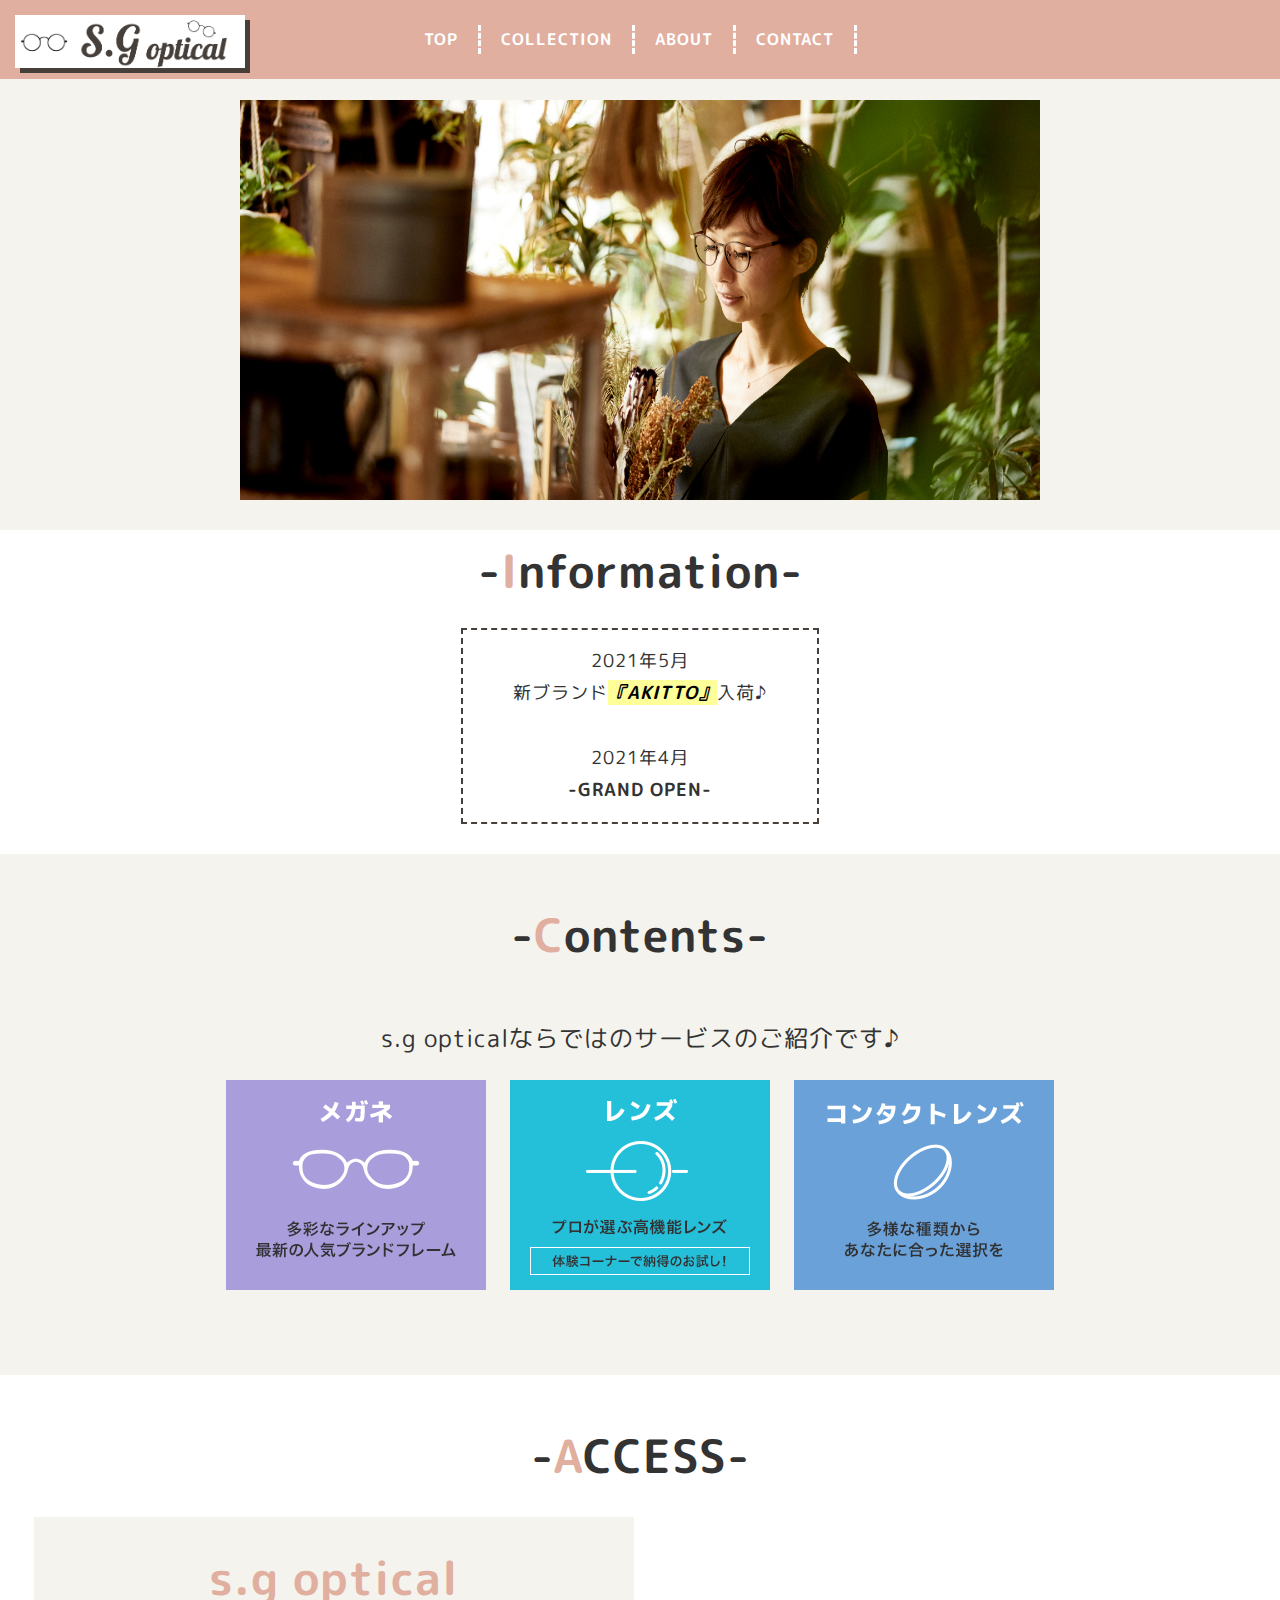
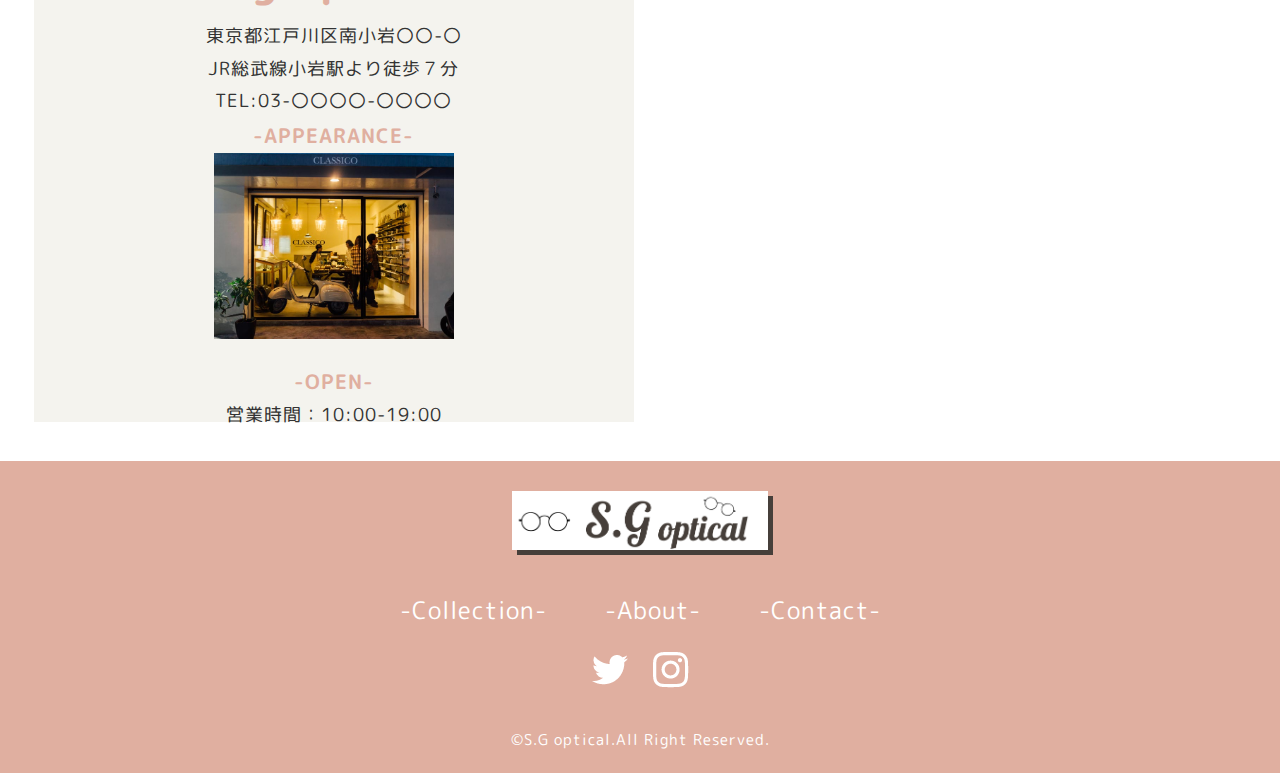
<file: index.html>
<!DOCTYPE html>
<html>
    <head>
        <meta charset="UTF-8">
        <title>可愛いメガネ専門店『SG.OPTICAL』</title>
        <meta name="description" content="「可愛いメガネと快適な視生活を皆様へ」というビジョンを掲げ、最高のサービスを提供します">
        <meta name="keywords" content="メガネ,東京,眼鏡">
        <meta name="viewport" content="width=device-width, initial-scale=1.0">
        <meta property="og:title" content="可愛いメガネ専門店『SG.OPTICAL』">
        <meta property="og:type" content="article">
        <meta property="og:url" content="https://sg-optical.com">
        <meta property="og:image" content="img/logo.png">
        <meta property="og:description" content="「可愛いメガネと快適な視生活を皆様へ」というビジョンを掲げ、最高のサービスを提供します">
        <meta property="og:site_name" content="メガネ屋">
        <link rel="icon" href="favicon.ico">
        <link rel="apple-touch-icon" sizes="180×180" href="img/logo.png">
        <link rel="stylesheet" type="text/css" href="css/reset.css">
        <link rel="stylesheet" type="text/css" href="css/common1.css">
        <link rel="stylesheet" type="text/css" href="css/index.css">
        <link rel="preconnect" href="https://fonts.gstatic.com">
        <link href="https://fonts.googleapis.com/css2?family=M+PLUS+Rounded+1c:wght@100;300;400;500&display=swap" rel="stylesheet">
      </head>
<body>
  <header>
    <div class="header_all">
      <a href="index.html" class="logo">
        <img src="img/megane_top.png" class="megane_top" alt="ロゴ画像">
      </a>
      <nav class="navbar">
        <ul>
          <li><a href="index.html">TOP</a></li>
          <li><a href="html/collection.html">COLLECTION</a></li>
          <li><a href="html/about.html">ABOUT</a></li>
          <li><a href="html/contact.html">CONTACT</a></li>
        </ul>
      </nav>
    </div>
    <p class="drawer"></p>
  </header>

  <main>
    <section class="top">
      <div class="top_bg">
        <p class="top_img">
          <img src="img/top.jpg" class="top_img" alt="トップ画像">
        </p>
      </div>
    </section> 
  
  <section class="information">
    <div class="inner">
      <h1>-<span>I</span>nformation-</h1>
    </div>
    <div class="text">
      <ul>
        <li>2021年5月<br>新ブランド<mark>『AKITTO』</mark>入荷♪</li><br>
        <li>2021年4月<br><strong>-GRAND OPEN-</strong></li>
      </ul>
    </div>
  </section>

  <section class="contents">
    <div class="inner">
      <div class="intro">
        <h1>-<span>C</span>ontents-</h1>
        <p class="contents_txt">
          s.g opticalならではのサービスのご紹介です♪
        </p>
      </div>
      <div class="contents_list">
        <div class="contents_item">
          <a href="html/collection.html" class="top_contents_link">
            <div class="contents_arrow">
              <img src="img/cont01.png" alt="メガネの画像">
            </div>
          </a>
        </div>
        <div class="contents_item">
          <a href="html/collection.html" class="top_contents_link">
            <div class="contents_arrow">
              <img src="img/cont02.png" alt="レンズの画像">
            </div>
          </a>
        </div>
        <div class="contents_item2">
          <a href="html/collection.html" class="top_contents_link">
            <div class="contents_arrow">
              <img src="img/cont03.png" alt="コンタクトの画像">
            </div>
          </a>
        </div>
      </div>
    </div>
  </section>

  <section class="access">
    <div class="inner">
      <h1>-<span>A</span>CCESS-</h2>
      <div class="frame">
        <div class="txt">
          <h4>s.g optical</h4>
          <p>
            東京都江戸川区南小岩〇〇-〇
          </p>
          <p>
            JR総武線小岩駅より徒歩７分
          </p>
          <p>TEL:03-〇〇〇〇-〇〇〇〇</p>
        </div>
        <h4 class="sub_title"><span>-APPEARANCE-</span></h4>
         <img class="photo" src="img/access.jpg" alt="外観写真">
        <h4 class="sub_title"><span>-OPEN-</span></h4>
        <p class="time">営業時間：10:00-19:00
      </div>
      <iframe src="https://www.google.com/maps/embed?pb=!1m18!1m12!1m3!1d1715.6880238604795!2d139.88278189234862!3d35.731444681008284!2m3!1f0!2f0!3f0!3m2!1i1024!2i768!4f13.1!3m3!1m2!1s0x60188677c8582925%3A0xfad9e51837071732!2z44CSMTMzLTAwNTYg5p2x5Lqs6YO95rGf5oi45bed5Yy65Y2X5bCP5bKp77yX5LiB55uu77yT77yQ4oiS77yX!5e0!3m2!1sja!2sjp!4v1621141405520!5m2!1sja!2sjp" width="600" height="450" style="border:0;" allowfullscreen="" loading="lazy"></iframe>
     </div>     
  </section>

  <footer>
    <div class="footer_logo">
      <a href="index.html">
        <img src="img/megane_top.png" alt="ロゴ画像">
      </a>
    </div>
    <ul class="footer_list">
      <li class="footer_item">
        <a href="html/collection.html">-Collection-</a>
      </li>
      <li class="footer_item">
        <a href="html/about.html">-About-</a>
      </li>
      <li class="footer_item">
        <a href="html/contact.html">-Contact-</a>
      </li>
    </ul>
    <ul class="footer_sns">
      <li class="sns_icon1">
        <a href="#"><img src="img/twitter.png" alt="Twitterアイコン"></a>
      </li>
      <li class="sns_icon2">
        <a href="#"><img src="img/instagram.png" alt="Instagramアイコン"></a>
      </li>
    </ul>
    <small class="footer_txt">©S.G optical.All Right Reserved.</small>
  </footer>
  </main>

<script src="https://ajax.googleapis.com/ajax/libs/jquery/3.5.1/jquery.min.js"></script>
<script type="text/javascript" src="/js/common.js"></script>
</body>
</html>
</file>
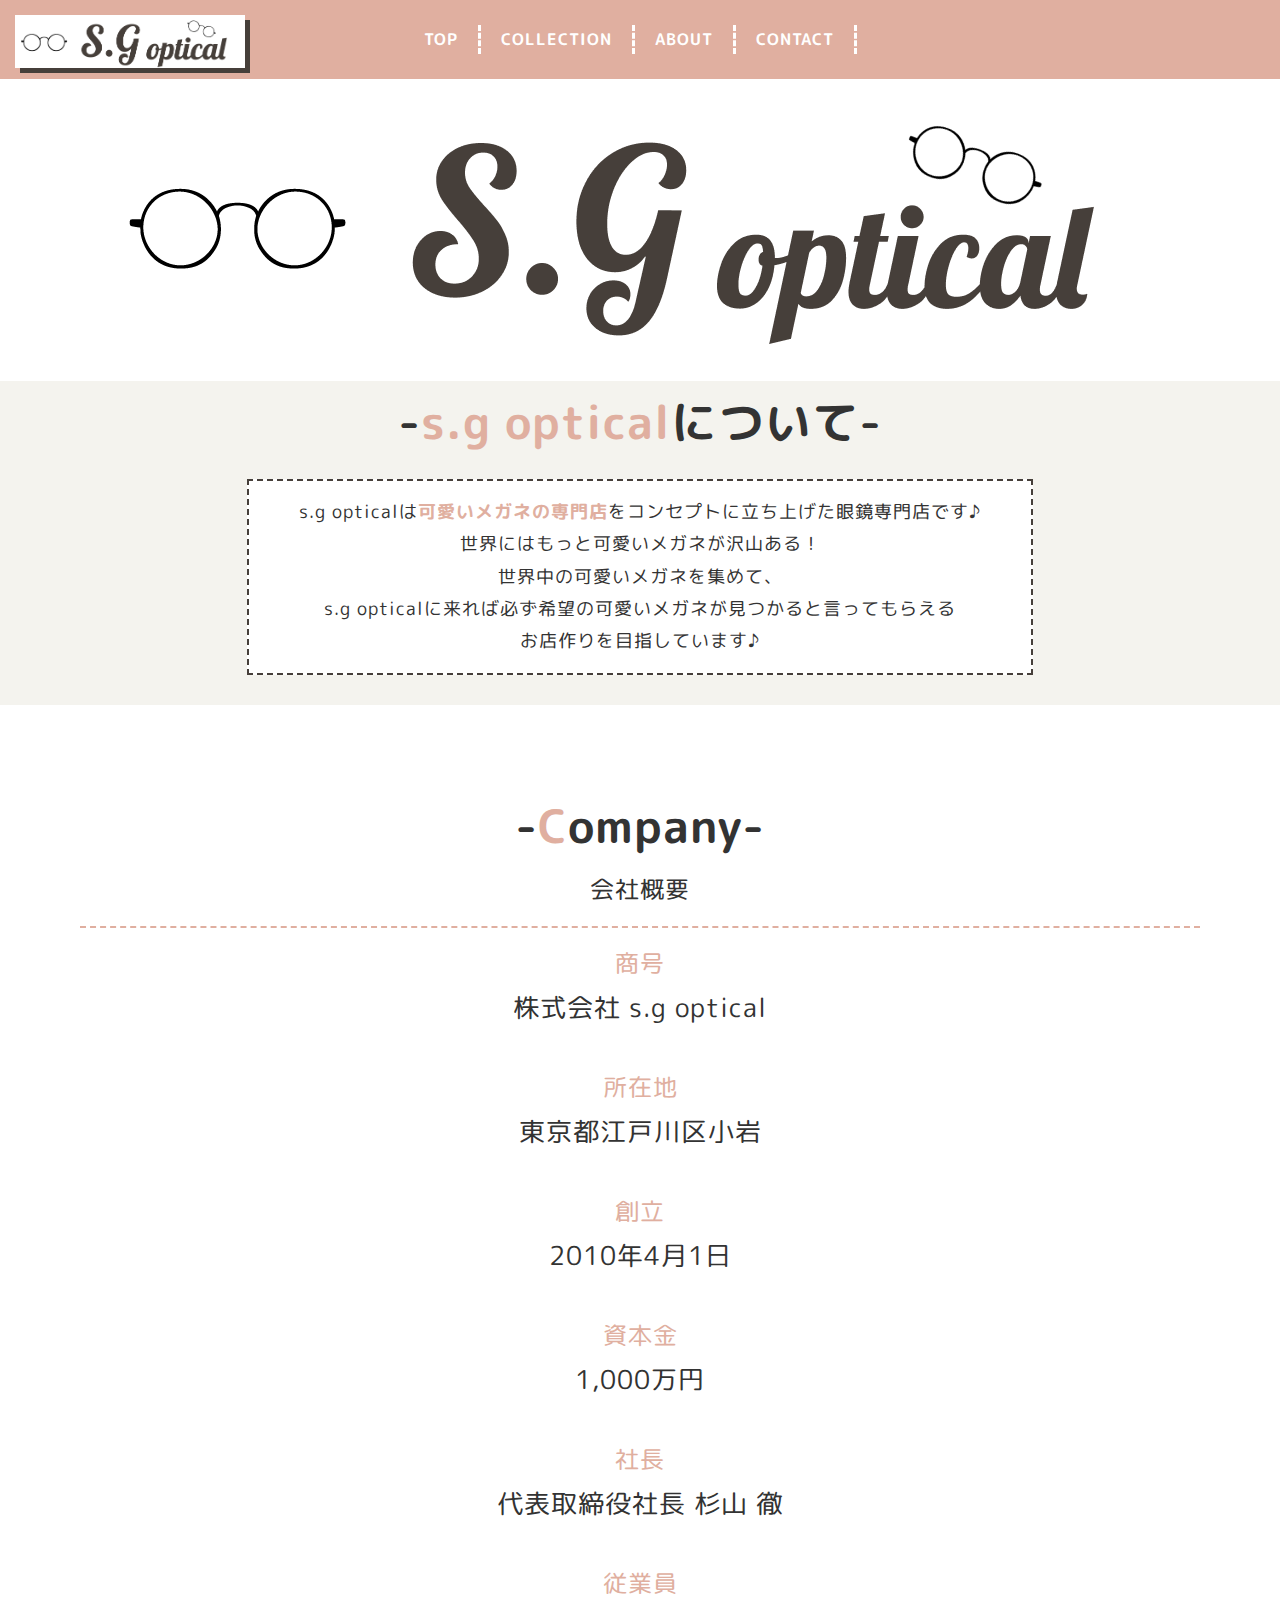
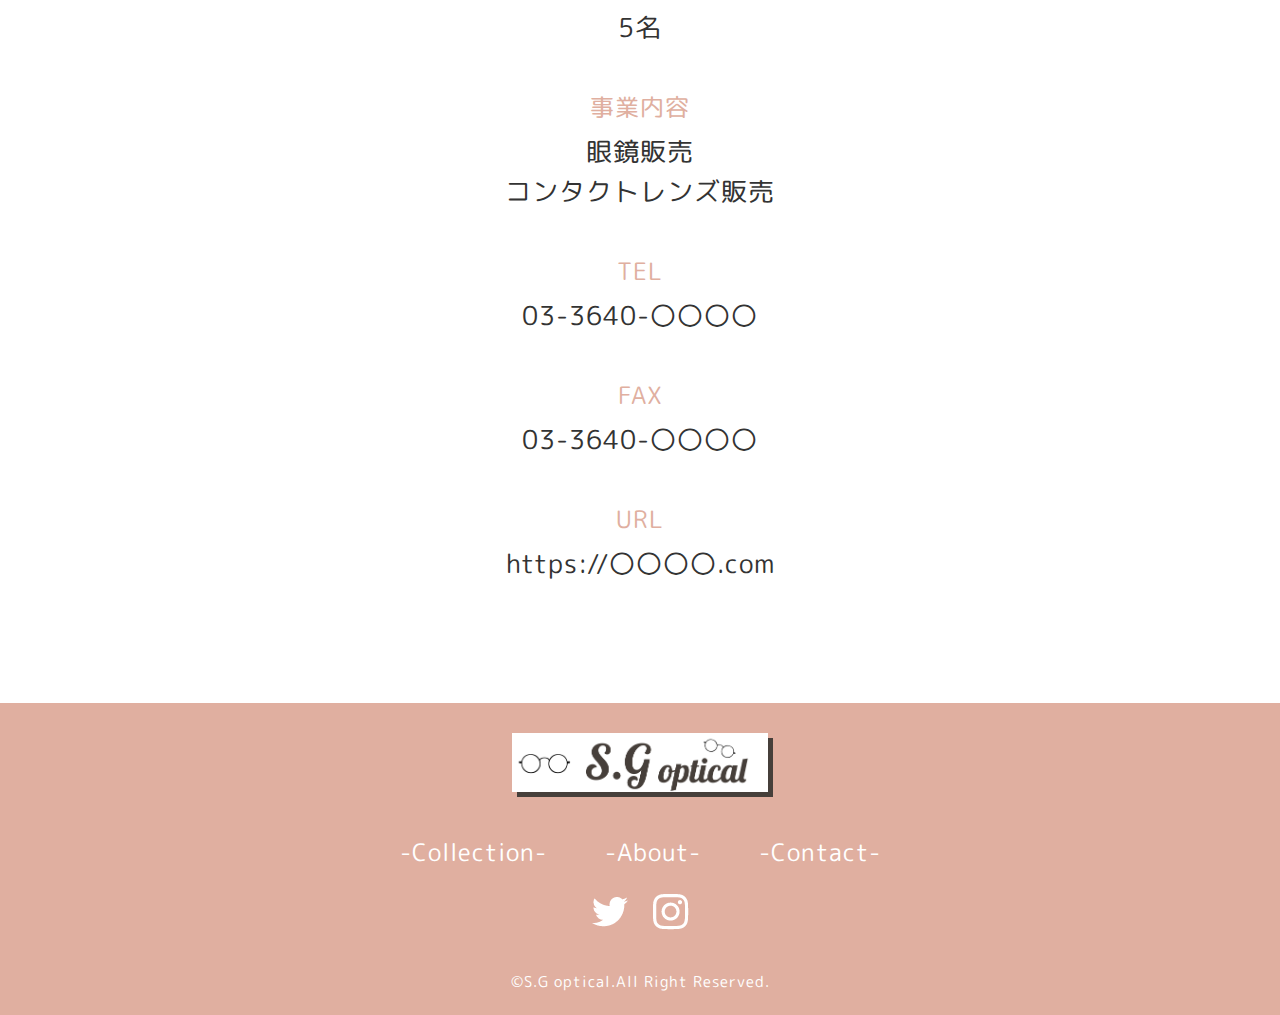
<file: html/about.html>
<!DOCTYPE html>
<html>
    <head>
        <meta charset="UTF-8">
        <title>可愛いメガネ専門店『SG.OPTICAL』</title>
        <meta name="description" content="「可愛いメガネと快適な視生活を皆様へ」というビジョンを掲げ、最高のサービスを提供します">
        <meta name="keywords" content="メガネ,東京,眼鏡">
        <meta name="viewport" content="width=device-width, initial-scale=1.0">
        <meta property="og:title" content="可愛いメガネ専門店『SG.OPTICAL』">
        <meta property="og:type" content="article">
        <meta property="og:url" content="https://sg-optical.com">
        <meta property="og:image" content="img/logo.png">
        <meta property="og:description" content="「可愛いメガネと快適な視生活を皆様へ」というビジョンを掲げ、最高のサービスを提供します">
        <meta property="og:site_name" content="メガネ屋">
        <link rel="icon" href="favicon.ico">
        <link rel="apple-touch-icon" sizes="180×180" href="img/logo.png">
        <link rel="stylesheet" type="text/css" href="../css/reset.css">
        <link rel="stylesheet" type="text/css" href="../css/common1.css">
        <link rel="stylesheet" type="text/css" href="../css/about.css">
        <link rel="preconnect" href="https://fonts.gstatic.com">
        <link href="https://fonts.googleapis.com/css2?family=M+PLUS+Rounded+1c:wght@100;300;400;500&display=swap" rel="stylesheet">
      </head>
<body>

<header>
    <div class="header_all">
        <a href="../index.html" class="logo">
        <img src="../img/megane_top.png" alt="ロゴ画像">
      </a>
      <nav class="navbar">
        <ul>
          <li><a href="../index.html">TOP</a></li>
          <li><a href="../html/collection.html">COLLECTION</a></li>
          <li><a href="about.html">ABOUT</a></li>
          <li><a href="../html/contact.html">CONTACT</a></li>
        </ul>
      </nav>
    </div>
    <p class="drawer"></p>
</header>

  <main>
    <section class="top">
       <div class="top_bg">
         <p class="top_img">
           <img src="../img/megane_top.png" alt="トップ画像">
         </p>
       </div>
     </section> 

     <section class="about_sg">
        <div class="inner">
          <h1>-<span>s.g optical</span>について-</h1>
        </div>
        <div class="text">
          <p>
            s.g opticalは<strong>可愛いメガネの専門店</strong>をコンセプトに立ち上げた眼鏡専門店です♪<br>
            世界にはもっと可愛いメガネが沢山ある！<br>世界中の可愛いメガネを集めて、<br>
            s.g opticalに来れば必ず希望の可愛いメガネが見つかると言ってもらえる<br>お店作りを目指しています♪
          </p>
        </div>
     </section>

     <section class="company_section">
                <div class="company_inner">
                    <div class="intro">
                        <h1>-<span>C</span>ompany-</h1>
                        <p class="company_txt">
                         会社概要
                        </p>
                      </div>
                    <ul class="company_list">
                        <li>
                          <span>商号</span><p>株式会社 s.g optical</p>
                        </li>
                        <li>
                          <span>所在地</span>
                          <p>東京都江戸川区小岩</p>
                        </li>
                        <li>
                          <span>創立</span>
                          <p>2010年4月1日</p>
                        </li>
                        <li>
                          <span>資本金</span>
                          <p>1,000万円</p>
                        </li>
                        <li>
                          <span>社長</span>
                          <p>代表取締役社長  杉山 徹</p>
                        </li>
                        <li>
                          <span>従業員</span>
                          <p>5名</p>
                        </li>
                        <li>
                          <span>事業内容</span>
                          <p>
                            眼鏡販売<br>
                            コンタクトレンズ販売<br>
                          </p>
                        </li>
                        <li>
                          <span>TEL</span>
                          <p><a href="">03-3640-〇〇〇〇</a></p>
                          </li>
                        <li>
                          <span>FAX</span>
                          <p><a href="">03-3640-〇〇〇〇</a></p>
                        </li>
                        <li>
                          <span>URL</span>
                          <p><a href="">https://〇〇〇〇.com</a></p>
                        </li>
                      </ul>
                </div>
              </div>
          </section>
  </main>

  <footer>
    <div class="footer_logo">
      <a href="../index.html">
        <img src="../img/megane_top.png" alt="ロゴ画像">
      </a>
    </div>
    <ul class="footer_list">
      <li class="footer_item">
        <a href="../html/collection.html">-Collection-</a>
      </li>
      <li class="footer_item">
        <a href="about.html">-About-</a>
      </li>
      <li class="footer_item">
        <a href="../html/contact.html">-Contact-</a>
      </li>
    </ul>
    <ul class="footer_sns">
      <li class="sns_icon1">
        <a href="#"><img src="../img/twitter.png" alt="Twitterアイコン"></a>
      </li>
      <li class="sns_icon2">
        <a href="#"><img src="../img/instagram.png" alt="Instagramアイコン"></a>
      </li>
    </ul>
    <small class="footer_txt">©S.G optical.All Right Reserved.</small>
  </footer>

<script src="https://ajax.googleapis.com/ajax/libs/jquery/3.5.1/jquery.min.js"></script>
<script type="text/javascript" src="../js/common.js"></script>
</body>
</html>
</file>
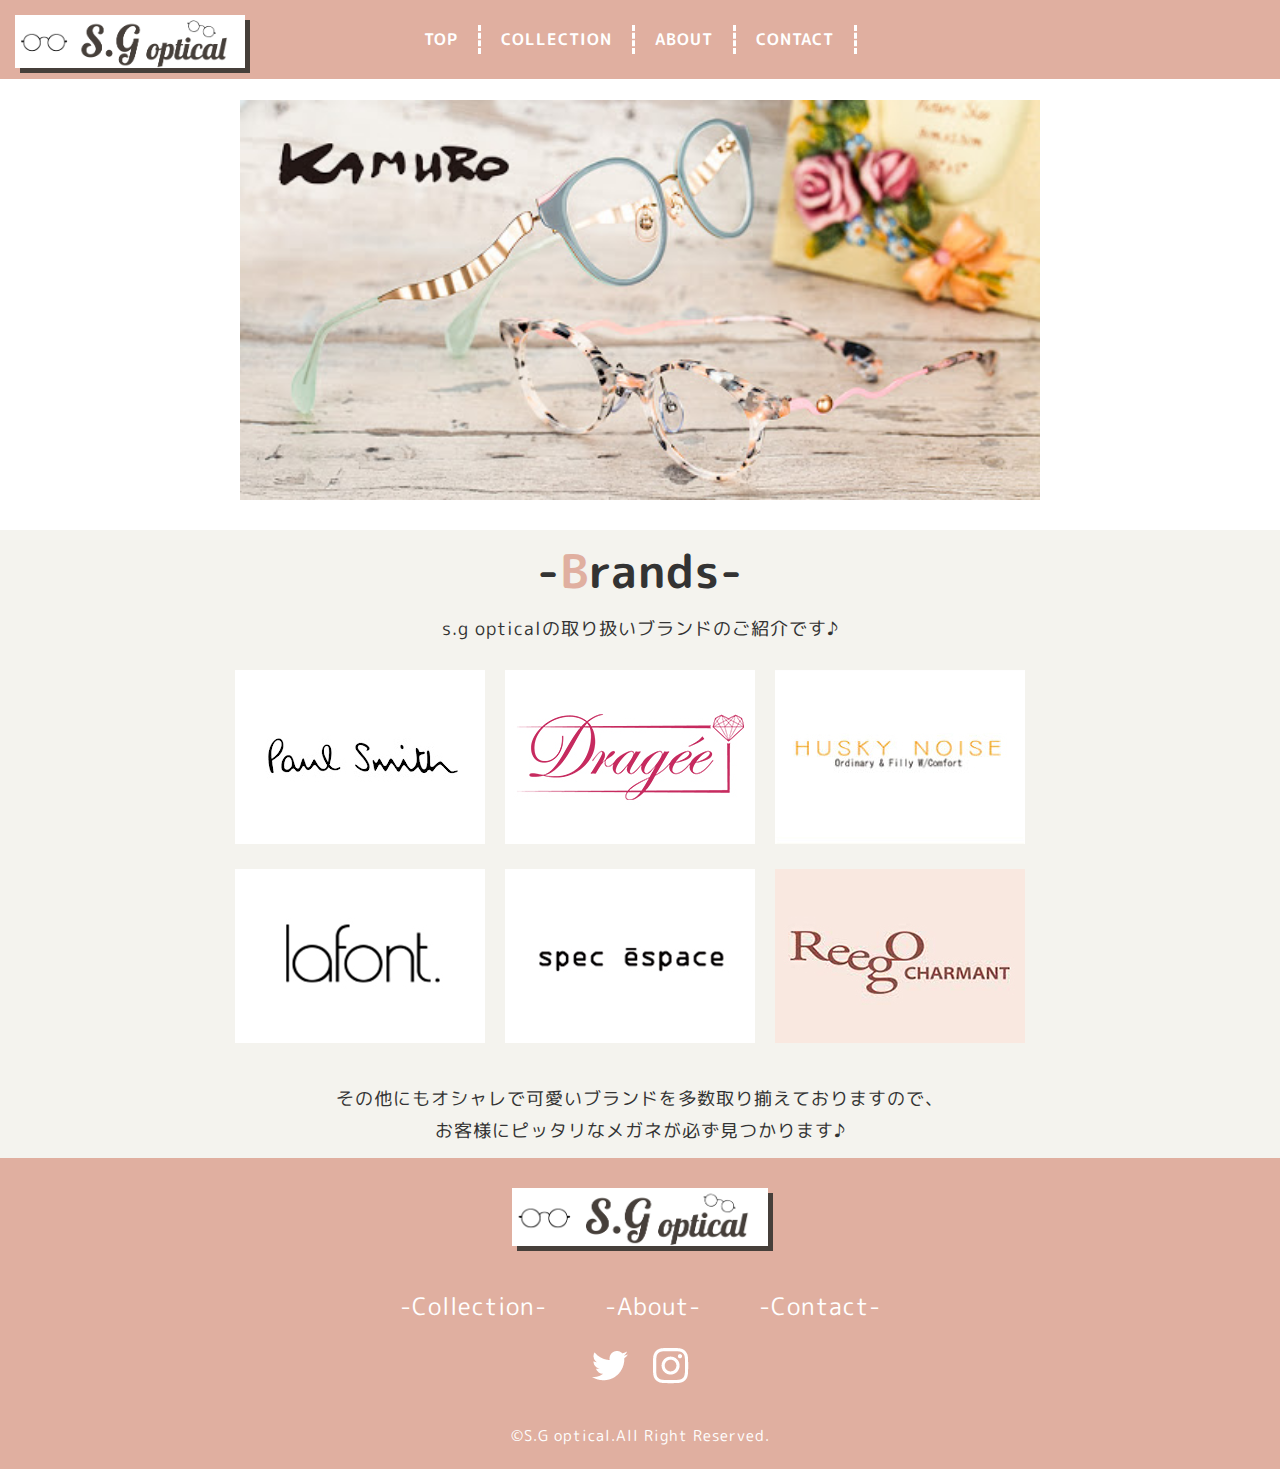
<file: html/collection.html>
<!DOCTYPE html>
<html>
    <head>
        <meta charset="UTF-8">
        <title>可愛いメガネ専門店『SG.OPTICAL』</title>
        <meta name="description" content="「可愛いメガネと快適な視生活を皆様へ」というビジョンを掲げ、最高のサービスを提供します">
        <meta name="keywords" content="メガネ,東京,眼鏡">
        <meta name="viewport" content="width=device-width, initial-scale=1.0">
        <meta property="og:title" content="可愛いメガネ専門店『SG.OPTICAL』">
        <meta property="og:type" content="article">
        <meta property="og:url" content="https://sg-optical.com">
        <meta property="og:image" content="img/logo.png">
        <meta property="og:description" content="「可愛いメガネと快適な視生活を皆様へ」というビジョンを掲げ、最高のサービスを提供します">
        <meta property="og:site_name" content="メガネ屋">
        <link rel="icon" href="favicon.ico">
        <link rel="apple-touch-icon" sizes="180×180" href="img/logo.png">
        <link rel="stylesheet" type="text/css" href="../css/reset.css">
        <link rel="stylesheet" type="text/css" href="../css/common1.css">
        <link rel="stylesheet" type="text/css" href="../css/collection.css">
        <link rel="preconnect" href="https://fonts.gstatic.com">
        <link href="https://fonts.googleapis.com/css2?family=M+PLUS+Rounded+1c:wght@100;300;400;500&display=swap" rel="stylesheet">
      </head>

    <body>
         <header>
            <div class="header_all">
              <a href="../index.html" class="logo">
                <img src="../img/megane_top.png" alt="ロゴ画像">
              </a>
              <nav class="navbar">
                <ul>
                  <li><a href="../index.html">TOP</a></li>
                  <li><a href="collection.html">COLLECTION</a></li>
                  <li><a href="../html/about.html">ABOUT</a></li>
                  <li><a href="../html/contact.html">CONTACT</a></li>
                </ul>
              </nav>
            </div>
            <p class="drawer"></p>
          </header>

          <main>
             <section class="top">
                <div class="top_bg">
                  <p class="top_img">
                    <img src="../img/collection_top.jpg" class="top_img" alt="トップ画像">
                  </p>
                </div>
              </section> 

            <section class="brand">
                <div class="inner">
                  <div class="intro">
                    <h1>-<span>B</span>rands-</h1>
                    <p class="contents_txt">
                      s.g opticalの取り扱いブランドのご紹介です♪
                    </p>
                  </div>
                  <div class="brand_list">
                    <div class="brand_item">
                      <a href="html/collection.html" class="top_contents_link">
                        <div class="contents_arrow">
                          <img src="../img/paul_smith.jpg" alt="ポールスミスの画像">
                        </div>
                      </a>
                    </div>
                    <div class="brand_item">
                      <a href="html/collection.html" class="top_contents_link">
                        <div class="contents_arrow">
                          <img src="../img/dragee.jpg" alt="ドラジェの画像">
                        </div>
                      </a>
                    </div>
                    <div class="brand_item">
                      <a href="html/collection.html" class="top_contents_link">
                        <div class="contents_arrow">
                          <img src="../img/husky_noise.jpg" alt="ハスキーノイズの画像">
                        </div>
                      </a>
                    </div>
                    <div class="brand_item">
                        <a href="html/collection.html" class="top_contents_link">
                          <div class="contents_arrow">
                            <img src="../img/lafont.jpg" alt="ラフォンの画像">
                          </div>
                        </a>
                      </div>
                      <div class="brand_item">
                        <a href="html/collection.html" class="top_contents_link">
                          <div class="contents_arrow">
                            <img src="../img/spec_espace.jpg" alt="スペックエスパス">
                          </div>
                        </a>
                      </div>
                      <div class="brand_item">
                        <a href="html/collection.html" class="top_contents_link">
                          <div class="contents_arrow">
                            <img src="../img/reego.jpg" alt="リーごの画像">
                          </div>
                        </a>
                      </div>
                  </div>
                </div>
                <p>その他にもオシャレで可愛いブランドを多数取り揃えておりますので、<br>お客様にピッタリなメガネが必ず見つかります♪</p>
              </section>
        </main>

        <footer>
            <div class="footer_logo">
              <a href="../index.html">
                <img src="../img/megane_top.png" alt="ロゴ画像">
              </a>
            </div>
            <ul class="footer_list">
              <li class="footer_item">
                <a href="collection.html">-Collection-</a>
              </li>
              <li class="footer_item">
                <a href="../html/about.html">-About-</a>
              </li>
              <li class="footer_item">
                <a href="../html/contact.html">-Contact-</a>
              </li>
            </ul>
            <ul class="footer_sns">
              <li class="sns_icon1">
                <a href="#"><img src="../img/twitter.png" alt="Twitterアイコン"></a>
              </li>
              <li class="sns_icon2">
                <a href="#"><img src="../img/instagram.png" alt="Instagramアイコン"></a>
              </li>
            </ul>
            <small class="footer_txt">©S.G optical.All Right Reserved.</small>
          </footer>
    

      <script src="https://ajax.googleapis.com/ajax/libs/jquery/3.5.1/jquery.min.js"></script>
      <script type="text/javascript" src="../js/common.js"></script>
</body>
</html>
</file>
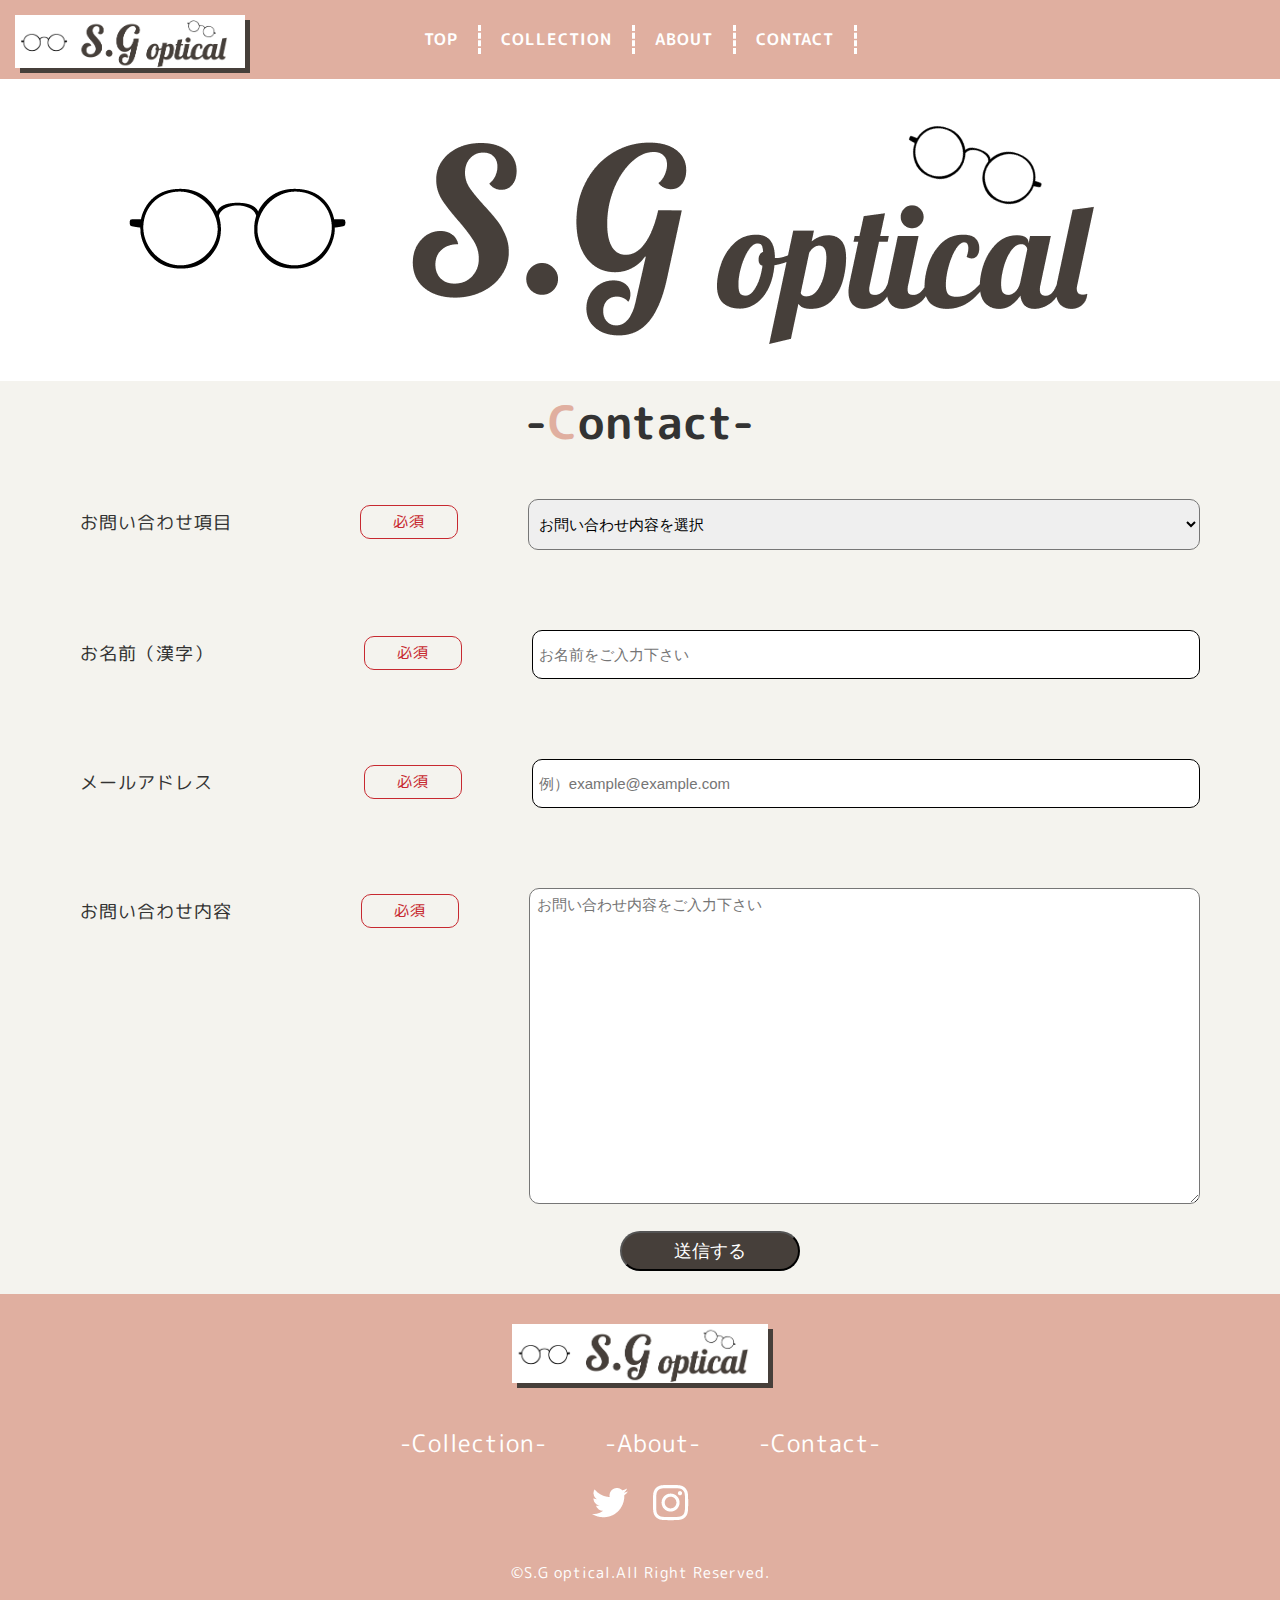
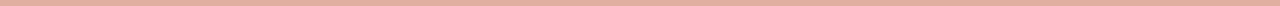
<file: html/contact.html>
<!DOCTYPE html>
<html>
    <head>
        <meta charset="UTF-8">
        <title>可愛いメガネ専門店『SG.OPTICAL』</title>
        <meta name="description" content="「可愛いメガネと快適な視生活を皆様へ」というビジョンを掲げ、最高のサービスを提供します">
        <meta name="keywords" content="メガネ,東京,眼鏡">
        <meta name="viewport" content="width=device-width, initial-scale=1.0">
        <meta property="og:title" content="可愛いメガネ専門店『SG.OPTICAL』">
        <meta property="og:type" content="article">
        <meta property="og:url" content="https://sg-optical.com">
        <meta property="og:image" content="img/logo.png">
        <meta property="og:description" content="「可愛いメガネと快適な視生活を皆様へ」というビジョンを掲げ、最高のサービスを提供します">
        <meta property="og:site_name" content="メガネ屋">
        <link rel="icon" href="favicon.ico">
        <link rel="apple-touch-icon" sizes="180×180" href="img/logo.png">
        <link rel="stylesheet" type="text/css" href="../css/reset.css">
        <link rel="stylesheet" type="text/css" href="../css/common1.css">
        <link rel="stylesheet" type="text/css" href="../css/contact.css">
        <link rel="preconnect" href="https://fonts.gstatic.com">
        <link href="https://fonts.googleapis.com/css2?family=M+PLUS+Rounded+1c:wght@100;300;400;500&display=swap" rel="stylesheet">
      </head>
<body>

    <header>
        <div class="header_all">
          <a href="../index.html" class="logo">
            <img src="../img/megane_top.png" alt="ロゴ画像">
          </a>
          <nav class="navbar">
            <ul>
              <li><a href="../index.html">TOP</a></li>
              <li><a href="../html/collection.html">COLLECTION</a></li>
              <li><a href="../html/about.html">ABOUT</a></li>
              <li><a href="contact.html">CONTACT</a></li>
            </ul>
          </nav>
        </div>
        <p class="drawer"></p>
    </header>

    <section class="top">
        <div class="top_bg">
          <p class="top_img">
            <img src="../img/megane_top.png" alt="トップ画像">
          </p>
        </div>
      </section> 

      <section class="contact_title">
        <div class="inner">
          <h1>-<span>C</span>ontact-</h1>
        </div>        
        <form action="#" class="contact_form" id="form">
        </form>        
          <div class="contact_box">
            <label for="name" class="contact_form_ttl">お問い合わせ項目</label>
            <select class="contact_form_box1" name="subject" required="required">
              <optgroup value>
                <option class="select_with" value="プルダウンメニューで問い合わせ内容を選択" hidden>お問い合わせ内容を選択</option>
                <option class="select_with" value="サイト制作/運用の見積もり">メガネの作成について</option>
                <option class="select_with" value="システム制作/運用の見積もり">業者の方はこちらから</option>
                <option class="select_with" value="その他">その他</option>
              </optgroup>
            </select>
          </div>
          <div class="contact_box">
            <label for="name" class="contact_form_ttl">お名前（漢字）</label>
            <input type="text" class="contact_form_box2" name="" required="required" placeholder="お名前をご入力下さい">
          </div>
          <div class="contact_box">
            <label for="email" class="contact_form_ttl">メールアドレス</label>
            <input type="email" class="contact_form_box2" name="" required="required" placeholder="例）example@example.com">
          </div>
          <div class="contact_box _area">
            <label for="message" class="contact_form_ttl">お問い合わせ内容</label>
            <textarea name="message" class="contact_txtarea" id="message" cols="30" rows="10" required="required"
          placeholder="お問い合わせ内容をご入力下さい"></textarea>
          </div>
        </div>
          <button type="submit" class="contact_btn">送信する</button>
      </section>

      <footer>
        <div class="footer_logo">
          <a href="../index.html">
            <img src="../img/megane_top.png" alt="ロゴ画像">
          </a>
        </div>
        <ul class="footer_list">
          <li class="footer_item">
            <a href="../html/collection.html">-Collection-</a>
          </li>
          <li class="footer_item">
            <a href="../html/about.html">-About-</a>
          </li>
          <li class="footer_item">
            <a href="contact.html">-Contact-</a>
          </li>
        </ul>
        <ul class="footer_sns">
          <li class="sns_icon1">
            <a href="#"><img src="../img/twitter.png" alt="Twitterアイコン"></a>
          </li>
          <li class="sns_icon2">
            <a href="#"><img src="../img/instagram.png" alt="Instagramアイコン"></a>
          </li>
        </ul>
        <small class="footer_txt">©S.G optical.All Right Reserved.</small>
      </footer>

    <script src="https://ajax.googleapis.com/ajax/libs/jquery/3.5.1/jquery.min.js"></script>
      <script type="text/javascript" src="../js/common.js"></script>
</body>
</html>
</file>
<file: css/common1.css>
@charset "UTF-8";

body {
  font-size: 15px;
  font-family: 'M PLUS Rounded 1c', sans-serif;
  line-height: 1.8;
  letter-spacing: 1px;
  word-break: break-all;
  color: #333;
}

a {
  text-decoration: none;
  color: #333;
}

li {
  list-style: none;
}

header {
    width: 100%;
    display: inline-block;
    background: #E0AFA0;
    position: fixed;
    z-index: 5;
  }
  
  header .logo {
    position: absolute;
    padding: 0 0 0 15px;
    z-index: 2;
  }
  
  header .logo img {
    width: 230px;
    height: auto;
    z-index: 2;
    box-shadow: 5px 5px #463F3A;
  }
  
  header .navbar ul {
    display: flex;
    justify-content: center;
    position: relative;
    margin: 15px 0;
  }
  
  header .navbar ul li {
    margin: 10px;
    padding-right: 20px;
    border-right: dashed 3px white;
  }
  
  header .navbar ul li a {
    color: #fff;
    font-weight: 700;
    font-size: 16px;
  }
  
  header .navbar ul li a:hover {
    color: #463F3A;
  }
  
  header .respons {
    visibility: hidden;
    width: 0;
    height: 0;
  }
  
  header .drawer {
    visibility: hidden;
  }

  footer {
    padding: 30px 0 20px;
    background: #E0AFA0;
    color: #fff;
    margin-top: 0;
  }

  .footer_logo {
    width: 20%;
    height: auto;
    margin: 0 auto;
    margin-bottom: 40px;    
  }
  
  .footer_logo img {
    width: 100%;
    box-shadow: 5px 5px #463F3A;
  }

  .footer_list {
    display: flex;
    justify-content: center;
    margin-bottom: 30px;
  }
  
  .footer_item {
    padding-right: 28px;
    margin-right: 30px;
    font-size: 24px;
    line-height: 1;
  }
  
  .footer_item a {
    color: #fff;
  }
  
  .footer_item a:hover {
    color: #463F3A;
  }
  
  .footer_item:last-child {
    padding-right: 0;
    margin-right: 0;
    border-right: none;
  }

  .footer_sns {
    margin-bottom: 30px;
    display: flex;
    justify-content: center;
    align-items: center;
  }
  
  .footer_sns .sns_icon1 {
    margin-right: 25px;
  }
  
  .footer_sns .sns_icon1,
  .sns_icon2 {
    -webkit-transition: 0.2s;
    transition: 0.2s;
  }
  
  .footer_sns .sns_icon1:hover,
  .sns_icon2:hover {
    -webkit-transition: 0.2s;
    transition: 0.2s;
    -webkit-transform: translateY(-5px);
    transform: translateY(-5px);
  }

  .footer_txt {
    display: block;
    text-align: center;
    font-size: 15px;
  }

  @media screen and (max-width: 768px) {
    .navbar {
     float: right;
    }

    header .logo img {
      width: 200px;
      height: auto;
      z-index: 2;
      box-shadow: 3px 3px #463F3A;
      margin-top: 15px;
    }
}

@media screen and (max-width: 480px) {

  .logo {
    display: none;
  }

  header {
    width: 100%;
    display: inline-block;
    background: #E0AFA0;
    position: unset;
    z-index: 5;
    position: fixed;
  }
  
  header .drawer {
      visibility: visible;
      width: 24px;
      right: 10px;
      top: 20px;
      position: absolute;
      border-top: solid 4px #463F3A;
      cursor: pointer;
      z-index: 100;
      
    }
    
    header .drawer::before,
    header .drawer::after {
      content: "";
      display: block;
      width: 24px;
      background: #463F3A;
      height: 4px;
      position: absolute;
      right: 0;
      -webkit-transition: all 0.5s;
      transition: all 0.5s;
    }
    
    header .drawer:before {
      top: 6px;
      
    }
    
    header .drawer:after {
      top: 15px;
    }

    header .navbar {
      position: absolute;
      width: 100%;
      height: 100%;
      display: none;
      top: 0;
      left: 0;
      z-index: 3;
      background: #F4F3EE;
         
    }
    
    header .navbar ul {
      display: block;
      text-align: center;
      float: none;
      top: 20%;
      background: #fff;
      opacity: 0.95;
    }
    
    header .navbar ul li {
      width: 40%;
      margin: 0 auto 20px;
      padding-right: 0;
      border-right: none;
      border-bottom: solid 3px #E0AFA0;
    }
    
    header .navbar ul li a {
      font-size: 20px;
      line-height: 2;
      color:#463F3A
    }

    header .respons {
      visibility: visible;
    }

    body.nav-open header .drawer {
      border-top: 0;
    }
    
    body.nav-open header .drawer:before {
      top: 9px;
      transform: rotate(-45deg);
    }
    
    body.nav-open header .drawer:after {
      top: 9px;
      transform: rotate(45deg);
      }

    footer {
      padding: 20px 0 20px;
      background: #E0AFA0;
      color: #fff;
    }
 
    .footer_logo {
      width: 40%;
      height: auto;
      margin: 0 auto;
      margin-bottom: 30px;    
    }  

    .footer_item {
      padding-right: 20px;
      margin-right: 15px;
      font-size: 18px;
      line-height: 1;
    }
}
</file>
<file: css/index.css>
@charset "UTF-8";

.top {
    width: 100%;
    height: 530px;
    background-color: #F4F3EE;
    text-align: center;
  }  

.top_img {
    width: 800px;
    height: 400px;
    margin: 0px auto;
  }
  
  .top_bg {
    width: 100%;
    height: 100%;
    padding-top: 100px;
  }

  .information {
      text-align: center;
  }

  .inner {
      font-size: 46px;
      margin-bottom: 15px;
  }

  .inner span {
      color:#E0AFA0;
  }

  .text {
      display: inline-block;
      padding: 15px 50px;
      border:dashed 2px #463F3A;
      text-align: center;
      font-size: 18px;
      margin-bottom: 30px;      
  }

  .contents {
      background-color: #F4F3EE;
      text-align: center;
      margin-bottom: 40px;
  }

  .contents .inner {
      padding-bottom: 60px;
  }

  .contents h1 {
      text-align: center;
      padding: 40px;
  }

  .contents_txt {
      font-size: 24px;
      margin-bottom: 20px;
  }

  .contents_txt p {
      padding-bottom: 15px;
  }

   .contents_list {
      display: flex;
      justify-content: center;
  }
   
  .contents_arrow :hover {
      opacity: 0.7;
  }

  .contents_item {
      margin-right: 24px;
  }

  .contents_item2 {
    margin-right: 0px;
}

  .access {
      text-align: center;
      position: relative:      
  }

  .access h1 {
      text-align: center;
  }

  .access h4 {
    color: #E0AFA0;
}

  .access inner {
      width: 100%;
  }

  .access p {
      font-size: 18px;
  }

  .photo {
      width: 40%;
  }

  .sub_title {
      font-size: 20px;
  }

 .access .frame {
      width: 600px;
      height: 485px;
      background-color: #F4F3EE;
      margin: 20px 10px 20px 10px;
      display: inline-block;
      text-align: center;
      padding-top: 20px;
  }
  
  iframe {
      height: 500px;
      
  }
 
  @media screen and (max-width: 768px) {
      .header {
          width: 30%;
          height: auto;
      }

      .top {
        width: 100%;
        height: 150px;
        background-color: #F4F3EE;
        text-align: center;
        padding-bottom: 190px;
        
        }  
    
    .top_img {
        width: 500px;
        height: 210px;
        margin: 0px auto;
        display: inline-block;
      }
      
      .top_bg {
        width: 100%;
        height: 100%;
        padding-top: 100px;
      }

      .contents_arrow img {
        width: 90%;
    }
       .contents_item {
        margin-right: 4px;        
    }

    .access .frame {
        width: 78%;
        height: 500px;
        background-color: #F4F3EE;
        margin: 30px 10px 30px 10px;
        padding-top: 5px ;
        padding-bottom: 20px;
        display: inline-block;
        text-align: center;
    }

    .photo {
        width: 45%;
    }
}

@media screen and (max-width: 480px) {

    .top {
        width: 100%;
        height: 10px;
        background-color: #F4F3EE;
        text-align: center;
        padding-top: 4px;
        }  
    
    .top_img {
        width: 250px;
        height: 110px;
        margin: 0px auto;
        display: inline-block;
      }
      
      .top_bg {
        width: 100%;
        height: 100%;
        padding-top: 50px;
    }
    
    .inner {
        font-size: 32px;
        margin-bottom: 10px;
    }

    .text {
        display: inline-block;
        padding: 15px 50px;
        border:dashed 2px #463F3A;
        text-align: center;
        font-size: 16px;
        margin-bottom: 30px;
        padding: 20px;  
    }

    .contents_arrow img {
        width: 100%;
    }
       .contents_item {
        margin-right: 5px;        
    }

    .access .frame {
        width: 75%;
        height: auto;
        background-color: #F4F3EE;
        margin: 30px 10px 30px 10px;
        padding-bottom: 15px;
        display: inline-block;
        text-align: center;
    }

    iframe {
        width: 75%;
    }
}
</file>
<file: css/about.css>
@charset "UTF-8";

.top_img {
    width: 100%;
    height: auto;
    text-align: center;
    padding-top: 100px;
}

.about_sg {
    text-align: center;
    background-color: #F4F3EE;
    margin: 25px 0;
}

.inner {
    font-size: 46px;
    margin-bottom: 15px;
}

.inner span {
    color:#E0AFA0;
}

.text {
    display: inline-block;
    padding: 15px 50px;
    border:dashed 2px #463F3A;
    text-align: center;
    font-size: 18px;
    margin-bottom: 30px;
    background-color: #fff;
}

.text strong {
    color: #E0AFA0;
}

.company_section {
    margin: 80px;
    text-align: center;
}

.company_inner .intro {
    font-size: 46px;
    margin-bottom: 15px;
    text-align: center;
    border-bottom: 2px dashed #E0AFA0;
    padding-bottom: 15px;
}

.company_inner span {
    color:#E0AFA0;
}

.company_txt {
    font-size: 24px;
}

.company_list {
    line-height: 40px;
    display: inline-block;
}

.company_list p {
    font-size: 26px;
}

.company_list span {
    color: #E0AFA0;
    font-size: 24px;
}

.company_list li {
    padding-bottom: 40px;
}

@media screen and (max-width: 768px) {
    .top img {
        width: 80%;
        height: auto;
        text-align: center;
        padding-top: 20px;
    }

    .text {
        display: inline-block;
        padding: 15px 30px;
        border:dashed 2px #463F3A;
        text-align: center;
        font-size: 16px;
        margin-bottom: 30px;
        background-color: #fff;
        width: 80%;
    }

}

@media screen and (max-width: 480px) {
    .inner {
        font-size: 24px;
        margin-bottom: 15px;
    }

    .text {
        display: inline-block;
        padding: 10px 20px;
        border:dashed 2px #463F3A;
        text-align: center;
        font-size: 12px;
        margin-bottom: 30px;
        background-color: #fff;
        width: 70%;
    }

    .company_inner .intro {
        font-size: 32px;
        margin-bottom: 15px;
        text-align: center;
        border-bottom: 2px dashed #E0AFA0;
        padding-bottom: 15px;
    }

    .company_list p {
        font-size: 18px;
    }
    
    .company_list span {
        color: #E0AFA0;
        font-size: 16px;
    }

}
</file>
<file: css/collection.css>
@charset "UTF-8";

.top {
    width: 100%;
    height: 500px;
    text-align: center;
    padding-bottom: 30px;
  } 

.top_img {
    width: 800px;
    height: 400px;
    text-align: center;
    margin: 0 auto;
}

.top_bg {
    width: 100%;
    height: 100%;
    padding-top: 100px;
  }

.brand {
    background-color: #F4F3EE;    
}

.inner {
    font-size: 46px;
    margin-bottom: 15px;    
}

.inner span {
    color:#E0AFA0;
}

.brand .intro {
    text-align: center;
    margin-bottom: 15px;
}

.brand_list {
    display: flex;
    flex-wrap: wrap;
    justify-content: center;
    width: 70%;
    margin: 0 auto;
}

.brand_item {
    margin-right: 20px;
}

.contents_txt {
    font-size: 22px;
}

.brand_item :hover {
    opacity: 0.7;
}

.brand p {
    text-align: center;
    font-size: 18px;
    padding-bottom: 10px;
}

@media screen and (max-width: 768px) {

    .top {
        width: 100%;
        height: 150px;
        text-align: center;
        padding-bottom: 190px;
        }  
    
    .top_img {
        width: 500px;
        height: 210px;
        margin: 0px auto;
        display: inline-block;
      }
      
      .top_bg {
        width: 100%;
        height: 100%;
    }

.brand_list {
    display: flex;
    flex-wrap: wrap;
    justify-content: center;
    width: 80%;
    margin: 0 auto;
}

}
@media screen and (max-width: 480px) {

    .top {
        width: 100%;
        height: 150px;
        text-align: center;
        padding-bottom: 40px;
      }  

    .top_img {
        padding-top: 4px;
        width: 250px;
        height: 110px;
        text-align: center;
        margin: 0 auto;
    }

    .top_bg {
        width: 100%;
        height: 100%;
        padding-top: 50px;
      }
 
.brand p {
    text-align: center;
    font-size: 16px;
    padding-bottom: 10px;
}

}
</file>
<file: css/contact.css>
@charset "UTF-8";

.top_img {
    padding-top: 100px;
    text-align: center;
}

.contact_title {
    background-color: #F4F3EE;
    padding-bottom: 50px;
    margin-top: 25px;
}


.inner {
    font-size: 46px;
    margin-bottom: 15px; 
    padding-bottom: 20px;
}

.inner span {
    color:#E0AFA0;
}

.contact_title {
    position: relative;
    
}

.contact_title .inner {
    text-align: center;
    margin-bottom: 15px;
}

.contact_item {
    display: flex;
    position: absolute;
    width: 50%;
  }
  
  .contact_txt {
    line-height: 1.8;
    font-size: 18px;
    z-index: 5;
  }

  .contact_form {
    width: 90%;
    margin: 0 auto;
  }

  .contact_box {
    display: flex;
    margin-bottom: 80px;
  }

  .contact_form_box1 {
    height: 51px;
    width: 69%;
    padding-left: 6px;
    font-size: 15px;
    border-radius: 10px;
  }
  
  .contact_form_box2 {
    height: 45px;
    width: 67%;
    padding-left: 6px;
    font-size: 15px;
    border-radius: 10px;
    border: solid 1px black;
  }

  .contact_box._area {
    margin-bottom: 0;
  }

  .contact_form_ttl {
    width: 46%;
    height: 100%;
    font-size: 18px;
    line-height: 1.5;
    position: relative;
    margin-top: 10px;
  }
  
  .contact_form_ttl::after {
    content: "必須";
    position: absolute;
    right: 70px;
    top: 50%;
    -webkit-transform: translateY(-50%);
    transform: translateY(-50%);
    text-align: center;
    width: 96px;
    line-height: 32px;
    font-size: 15px;
    color: #c72930;
    border: 1px solid #c72930;
    border-radius: 10px;
  }

  .contact_txtarea {
    width: 67%;
    height: 300px;
    margin-bottom: 40px;
    font-size: 15px;
    padding: 7px;
    border-radius: 10px;
  }

  .contact_btn {
    width: 180px;
    height: 40px;
    margin: 0 auto;
    font-size: 18px;
    display: block;
    color: #fff;
    background: #463F3A;
    -webkit-transition: 0.4s;
    transition: 0.4s;
    cursor: pointer;
    border-radius: 20px;
    position: absolute;
    left: 620px;
    top: 850px;
       
  }
  
  .contact_btn:hover {
    color: #463F3A;
    background: #fff;
    -webkit-transition: 0.4s;
    transition: 0.4s;
  }

  .contact_box {
      padding: 0 80px;
  }

  @media screen and (max-width: 768px) {
    .top img {
        width: 80%;
        height: auto;
        text-align: center;
        padding-top: 20px;
    }

    .contact_form_ttl::after {
        content: "必須";
        position: absolute;
        left: 160px;
        top: 50%;
        -webkit-transform: translateY(-50%);
        transform: translateY(-50%);
        text-align: center;
        width: 68px;
        line-height: 24px;
        font-size: 15px;
        color: #c72930;
        border: 1px solid #c72930;
        border-radius: 10px;
    }

        .contact_btn {
            width: 150px;
            height: 40px;
            margin: 0 auto;
            font-size: 18px;
            display: block;
            color: #fff;
            background: #463F3A;
            -webkit-transition: 0.4s;
            transition: 0.4s;
            cursor: pointer;
            border-radius: 20px;
            position: absolute;
            left: 310px;
            top: 850px; 
      }
}

@media screen and (max-width: 480px) {
    .inner {
        font-size: 38px;
        margin-bottom: 15px; 
        padding-bottom: 20px;
    }

    .contact_form_ttl {
        width: 46%;
        height: 100%;
        font-size: 14px;
        line-height: 1.5;
        position: relative;
        margin-top: 10px;
      }

      .contact_form_ttl::after {
        content: "必須";
        position: absolute;
        left: 0px;
        top: 40px;
        -webkit-transform: translateY(-50%);
        transform: translateY(-50%);
        text-align: center;
        width: 50px;
        line-height: 32px;
        font-size: 12px;
        color: #c72930;
        border: 1px solid #c72930;
        border-radius: 10px;
      }

    .contact_box {
        padding: 0 20px;
    }

    .contact_btn {
        width: 180px;
        height: 40px;
        margin: 0 auto;
        font-size: 18px;
        display: block;
        color: #fff;
        background: #463F3A;
        -webkit-transition: 0.4s;
        transition: 0.4s;
        cursor: pointer;
        border-radius: 20px;
        position: absolute;
        left: 100px;
        top: 830px;
           
      }
}
</file>
